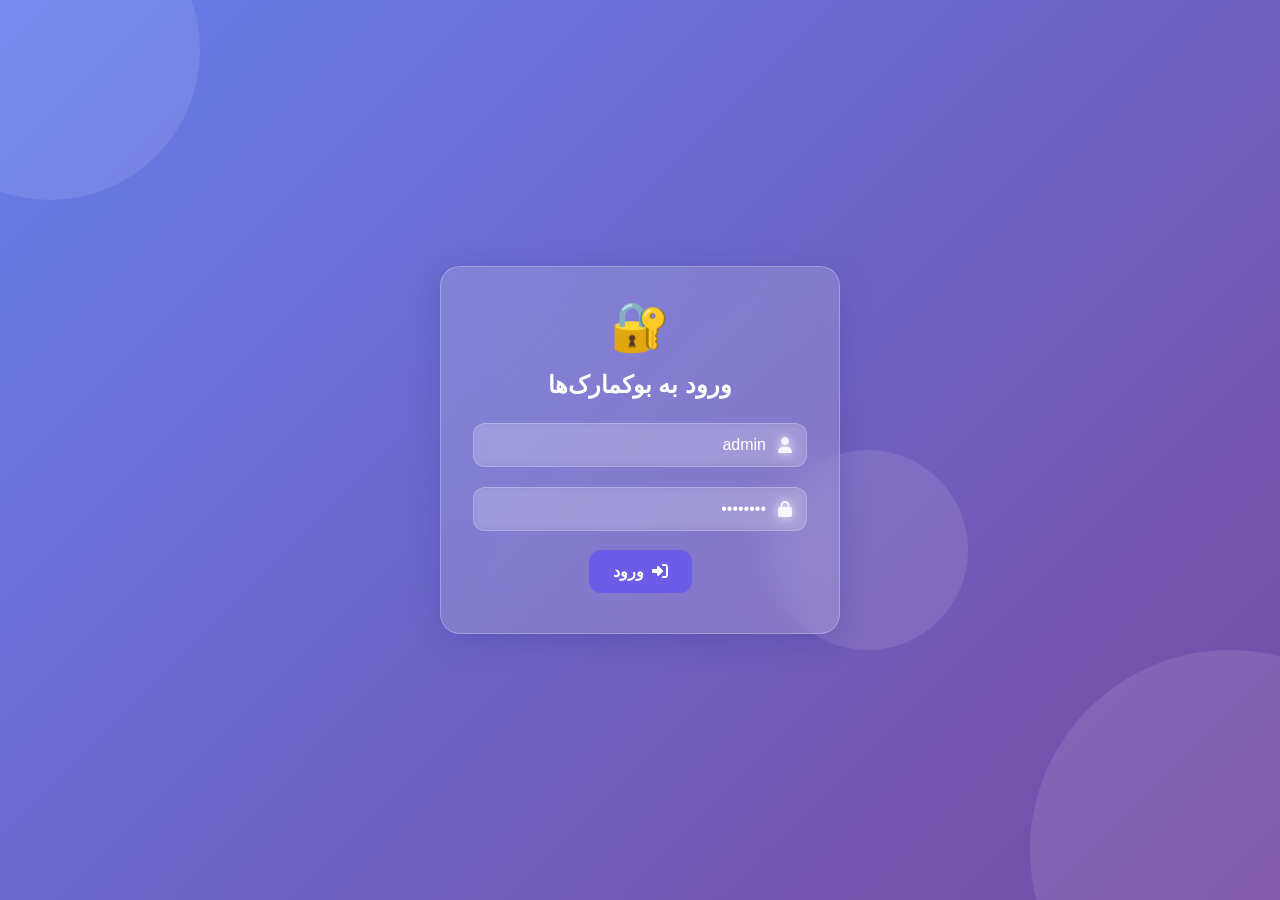
<file: public/index.html>
<!DOCTYPE html>
<html lang="fa" dir="rtl">
<head>
  <meta charset="UTF-8">
  <meta name="viewport" content="width=device-width, initial-scale=1.0">
  <title>✨ Bookmark Manager | مدیریت بوکمارک‌ها</title>
  <link rel="stylesheet" href="css/style.css">
  <!-- Font Awesome 6 -->
  <link rel="stylesheet" href="https://cdnjs.cloudflare.com/ajax/libs/font-awesome/6.5.1/css/all.min.css">
</head>
<body>
  <!-- پس‌زمینهٔ متحرک (شناور) -->
  <div class="bg-animation">
    <div class="circle circle-1"></div>
    <div class="circle circle-2"></div>
    <div class="circle circle-3"></div>
  </div>

  <!-- بخش ورود -->
  <div id="loginScreen" class="screen active">
    <div class="glass-card login-card">
      <div class="card-icon">🔐</div>
      <h2>ورود به بوکمارک‌ها</h2>
      <div class="input-group">
        <i class="fas fa-user"></i>
        <input type="text" id="username" placeholder="نام کاربری" value="admin">
      </div>
      <div class="input-group">
        <i class="fas fa-lock"></i>
        <input type="password" id="password" placeholder="رمز عبور" value="admin123">
      </div>
      <button id="loginBtn" class="btn-primary"><i class="fas fa-sign-in-alt"></i> ورود</button>
      <div id="loginError" class="error-msg"></div>
    </div>
  </div>

  <!-- بخش اصلی اپلیکیشن -->
  <div id="appScreen" class="screen">
    <!-- هدر -->
    <header class="app-header">
      <h1><i class="fas fa-bookmark"></i> بوکمارک‌های من</h1>
      <div class="header-actions">
        <button id="themeToggle" class="icon-btn" title="تغییر تم"><i class="fas fa-moon"></i></button>
        <button id="logoutBtn" class="icon-btn" title="خروج"><i class="fas fa-sign-out-alt"></i></button>
      </div>
    </header>

    <!-- جستجو -->
    <div class="search-box">
      <i class="fas fa-search"></i>
      <input type="text" id="searchInput" placeholder="جستجو در بوکمارک‌ها...">
    </div>

    <!-- لیست بوکمارک‌ها -->
    <div id="bookmarkList" class="bookmark-grid"></div>

    <!-- دکمهٔ شناور افزودن -->
    <button id="addBtn" class="fab" title="افزودن بوکمارک جدید"><i class="fas fa-plus"></i></button>
  </div>

  <!-- مدال افزودن/ویرایش -->
  <div id="bookmarkModal" class="modal-overlay">
    <div class="glass-card modal-content">
      <h3 id="modalTitle">افزودن بوکمارک جدید</h3>
      <div class="input-group">
        <i class="fas fa-link"></i>
        <input type="text" id="urlInput" placeholder="آدرس (مثال: example.com)">
      </div>
      <div class="input-group">
        <i class="fas fa-heading"></i>
        <input type="text" id="titleInput" placeholder="عنوان (اختیاری)">
      </div>
      <input type="hidden" id="editId" value="">
      <div class="modal-buttons">
        <button id="saveBookmarkBtn" class="btn-primary"><i class="fas fa-save"></i> ذخیره</button>
        <button id="cancelModalBtn" class="btn-secondary">لغو</button>
      </div>
      <div id="formError" class="error-msg"></div>
    </div>
  </div>

  <!-- مدال تأیید حذف -->
  <div id="deleteModal" class="modal-overlay">
    <div class="glass-card modal-content confirm-modal">
      <h3><i class="fas fa-trash-alt"></i> حذف بوکمارک</h3>
      <p>آیا از حذف این بوکمارک مطمئن هستید؟</p>
      <div class="modal-buttons">
        <button id="confirmDeleteBtn" class="btn-danger">بله، حذف کن</button>
        <button id="cancelDeleteBtn" class="btn-secondary">لغو</button>
      </div>
    </div>
  </div>

  <!-- Toast container -->
  <div id="toastContainer" class="toast-container"></div>

  <script src="js/app.js"></script>
</body>
</html>
</file>
<file: public/css/style.css>
/* ============================
   CSS Custom Properties & Reset
   ============================ */
:root {
  --color-primary: #6c5ce7;
  --color-secondary: #a29bfe;
  --color-danger: #e17055;
  --color-success: #00b894;
  --bg-gradient: linear-gradient(135deg, #667eea 0%, #764ba2 100%);
  --glass-bg: rgba(255, 255, 255, 0.15);
  --glass-border: rgba(255, 255, 255, 0.25);
  --glass-shadow: 0 8px 32px rgba(31, 38, 135, 0.2);
  --text-main: #ffffff;
  --text-secondary: rgba(255, 255, 255, 0.85);
  --input-bg: rgba(255, 255, 255, 0.1);
  --radius: 20px;
  --transition: 0.3s cubic-bezier(0.4, 0, 0.2, 1);
  --backdrop-blur: blur(20px);
}

.light-mode {
  --bg-gradient: linear-gradient(135deg, #f5f7fa 0%, #c3cfe2 100%);
  --glass-bg: rgba(255, 255, 255, 0.6);
  --glass-border: rgba(255, 255, 255, 0.5);
  --glass-shadow: 0 8px 32px rgba(0, 0, 0, 0.1);
  --text-main: #2d3436;
  --text-secondary: #636e72;
  --input-bg: rgba(255, 255, 255, 0.8);
}

* {
  box-sizing: border-box;
  margin: 0;
  padding: 0;
}

body {
  font-family: 'Segoe UI', Tahoma, Geneva, Verdana, sans-serif;
  background: var(--bg-gradient);
  min-height: 100vh;
  display: flex;
  align-items: center;
  justify-content: center;
  color: var(--text-main);
  overflow-x: hidden;
  transition: background 0.5s ease, color 0.3s ease;
}

/* ============================
   Animated Background Circles
   ============================ */
.bg-animation {
  position: fixed;
  top: 0;
  left: 0;
  width: 100%;
  height: 100%;
  overflow: hidden;
  z-index: -1;
}
.circle {
  position: absolute;
  border-radius: 50%;
  background: rgba(255, 255, 255, 0.1);
  animation: float 20s infinite ease-in-out;
}
.circle-1 { width: 300px; height: 300px; top: -100px; left: -100px; animation-delay: 0s; }
.circle-2 { width: 400px; height: 400px; bottom: -150px; right: -150px; animation-delay: 5s; }
.circle-3 { width: 200px; height: 200px; top: 50%; left: 60%; animation-delay: 10s; }

@keyframes float {
  0%, 100% { transform: translateY(0) scale(1); }
  50% { transform: translateY(-30px) scale(1.05); }
}

/* ============================
   Glass Card
   ============================ */
.glass-card {
  background: var(--glass-bg);
  backdrop-filter: var(--backdrop-blur);
  -webkit-backdrop-filter: var(--backdrop-blur);
  border: 1px solid var(--glass-border);
  border-radius: var(--radius);
  box-shadow: var(--glass-shadow);
  padding: 2rem;
  transition: var(--transition);
}

/* ============================
   Login Screen
   ============================ */
.screen {
  display: none;
  width: 100%;
  max-width: 500px;
  margin: 1rem;
}
.screen.active {
  display: block;
}

.login-card {
  text-align: center;
  width: 100%;
  max-width: 400px;
  margin: 0 auto;
}
.login-card .card-icon {
  font-size: 3rem;
  margin-bottom: 1rem;
}
.login-card h2 {
  margin-bottom: 1.5rem;
  font-weight: 600;
}

.input-group {
  position: relative;
  margin-bottom: 1.2rem;
}
.input-group i {
  position: absolute;
  right: 15px;
  top: 50%;
  transform: translateY(-50%);
  color: var(--text-secondary);
}
.input-group input {
  width: 100%;
  padding: 12px 40px 12px 15px;
  background: var(--input-bg);
  border: 1px solid var(--glass-border);
  border-radius: 12px;
  color: var(--text-main);
  font-size: 1rem;
  outline: none;
  backdrop-filter: blur(5px);
  transition: var(--transition);
}
.input-group input::placeholder {
  color: var(--text-secondary);
}
.input-group input:focus {
  border-color: #fff;
  box-shadow: 0 0 10px rgba(255,255,255,0.3);
}

/* Buttons */
button {
  cursor: pointer;
  border: none;
  border-radius: 12px;
  padding: 12px 24px;
  font-size: 1rem;
  font-weight: 600;
  transition: var(--transition);
  display: inline-flex;
  align-items: center;
  gap: 8px;
}
.btn-primary {
  background: var(--color-primary);
  color: #fff;
}
.btn-primary:hover {
  background: #5a4bd1;
  transform: translateY(-2px);
  box-shadow: 0 8px 20px rgba(108, 92, 231, 0.4);
}
.btn-secondary {
  background: rgba(255,255,255,0.2);
  color: var(--text-main);
}
.btn-secondary:hover {
  background: rgba(255,255,255,0.3);
}
.btn-danger {
  background: var(--color-danger);
  color: #fff;
}
.btn-danger:hover {
  background: #d63031;
  transform: translateY(-2px);
}
.icon-btn {
  background: transparent;
  color: var(--text-main);
  padding: 8px;
  font-size: 1.2rem;
  border-radius: 50%;
}
.icon-btn:hover {
  background: rgba(255,255,255,0.2);
}

.error-msg {
  color: #ff7675;
  margin-top: 0.5rem;
  font-size: 0.9rem;
}

/* ============================
   App Header & Search
   ============================ */
.app-header {
  display: flex;
  justify-content: space-between;
  align-items: center;
  margin-bottom: 1.5rem;
  background: var(--glass-bg);
  backdrop-filter: var(--backdrop-blur);
  border: 1px solid var(--glass-border);
  border-radius: var(--radius);
  padding: 1rem 1.5rem;
  box-shadow: var(--glass-shadow);
}
.app-header h1 {
  font-size: 1.8rem;
  display: flex;
  align-items: center;
  gap: 10px;
}
.header-actions {
  display: flex;
  gap: 10px;
}

.search-box {
  position: relative;
  margin-bottom: 1.5rem;
}
.search-box i {
  position: absolute;
  right: 15px;
  top: 50%;
  transform: translateY(-50%);
  color: var(--text-secondary);
}
.search-box input {
  width: 100%;
  padding: 14px 45px 14px 20px;
  background: var(--input-bg);
  backdrop-filter: blur(10px);
  border: 1px solid var(--glass-border);
  border-radius: 50px;
  color: var(--text-main);
  font-size: 1rem;
  outline: none;
}
.search-box input::placeholder {
  color: var(--text-secondary);
}

/* ============================
   Bookmark Grid (List)
   ============================ */
.bookmark-grid {
  display: grid;
  grid-template-columns: repeat(auto-fill, minmax(250px, 1fr));
  gap: 1rem;
  margin-bottom: 2rem;
}
.bookmark-card {
  background: var(--glass-bg);
  backdrop-filter: var(--backdrop-blur);
  border: 1px solid var(--glass-border);
  border-radius: 16px;
  padding: 1.2rem;
  display: flex;
  flex-direction: column;
  justify-content: space-between;
  transition: transform 0.2s, box-shadow 0.2s;
}
.bookmark-card:hover {
  transform: translateY(-5px);
  box-shadow: 0 15px 30px rgba(0,0,0,0.2);
}
.bookmark-card a {
  color: var(--text-main);
  text-decoration: none;
  font-weight: 600;
  word-break: break-all;
  margin-bottom: 0.5rem;
  display: block;
}
.bookmark-card small {
  color: var(--text-secondary);
  font-size: 0.8rem;
}
.bookmark-actions {
  margin-top: auto;
  display: flex;
  justify-content: flex-end;
  gap: 0.5rem;
}
.bookmark-actions button {
  padding: 6px 10px;
  font-size: 0.9rem;
}

/* FAB (Floating Action Button) */
.fab {
  position: fixed;
  bottom: 30px;
  left: 30px;
  width: 60px;
  height: 60px;
  border-radius: 50%;
  background: var(--color-primary);
  color: #fff;
  font-size: 1.8rem;
  display: flex;
  align-items: center;
  justify-content: center;
  box-shadow: 0 8px 25px rgba(108, 92, 231, 0.5);
  transition: var(--transition);
  z-index: 100;
}
.fab:hover {
  transform: scale(1.1) rotate(90deg);
  background: #5a4bd1;
}

/* ============================
   Modal Overlay
   ============================ */
.modal-overlay {
  position: fixed;
  top: 0;
  left: 0;
  width: 100%;
  height: 100%;
  background: rgba(0,0,0,0.5);
  backdrop-filter: blur(5px);
  display: flex;
  align-items: center;
  justify-content: center;
  z-index: 200;
  opacity: 0;
  visibility: hidden;
  transition: opacity 0.3s ease, visibility 0.3s ease;
}
.modal-overlay.active {
  opacity: 1;
  visibility: visible;
}
.modal-content {
  width: 90%;
  max-width: 450px;
  max-height: 80vh;
  overflow-y: auto;
}
.confirm-modal {
  text-align: center;
}
.modal-buttons {
  display: flex;
  gap: 10px;
  margin-top: 1.5rem;
  justify-content: center;
}

/* ============================
   Toast Notifications
   ============================ */
.toast-container {
  position: fixed;
  bottom: 30px;
  right: 30px;
  display: flex;
  flex-direction: column;
  gap: 10px;
  z-index: 300;
}
.toast {
  background: var(--glass-bg);
  backdrop-filter: var(--backdrop-blur);
  border: 1px solid var(--glass-border);
  padding: 12px 20px;
  border-radius: 12px;
  color: var(--text-main);
  display: flex;
  align-items: center;
  gap: 10px;
  animation: slideIn 0.3s ease forwards;
  box-shadow: var(--glass-shadow);
}
.toast.success { border-left: 4px solid var(--color-success); }
.toast.error { border-left: 4px solid var(--color-danger); }
.toast i { font-size: 1.2rem; }

@keyframes slideIn {
  from { transform: translateX(100%); opacity: 0; }
  to { transform: translateX(0); opacity: 1; }
}

/* ============================
   Responsive
   ============================ */
@media (max-width: 600px) {
  .bookmark-grid { grid-template-columns: 1fr; }
  .app-header h1 { font-size: 1.4rem; }
}
</file>
